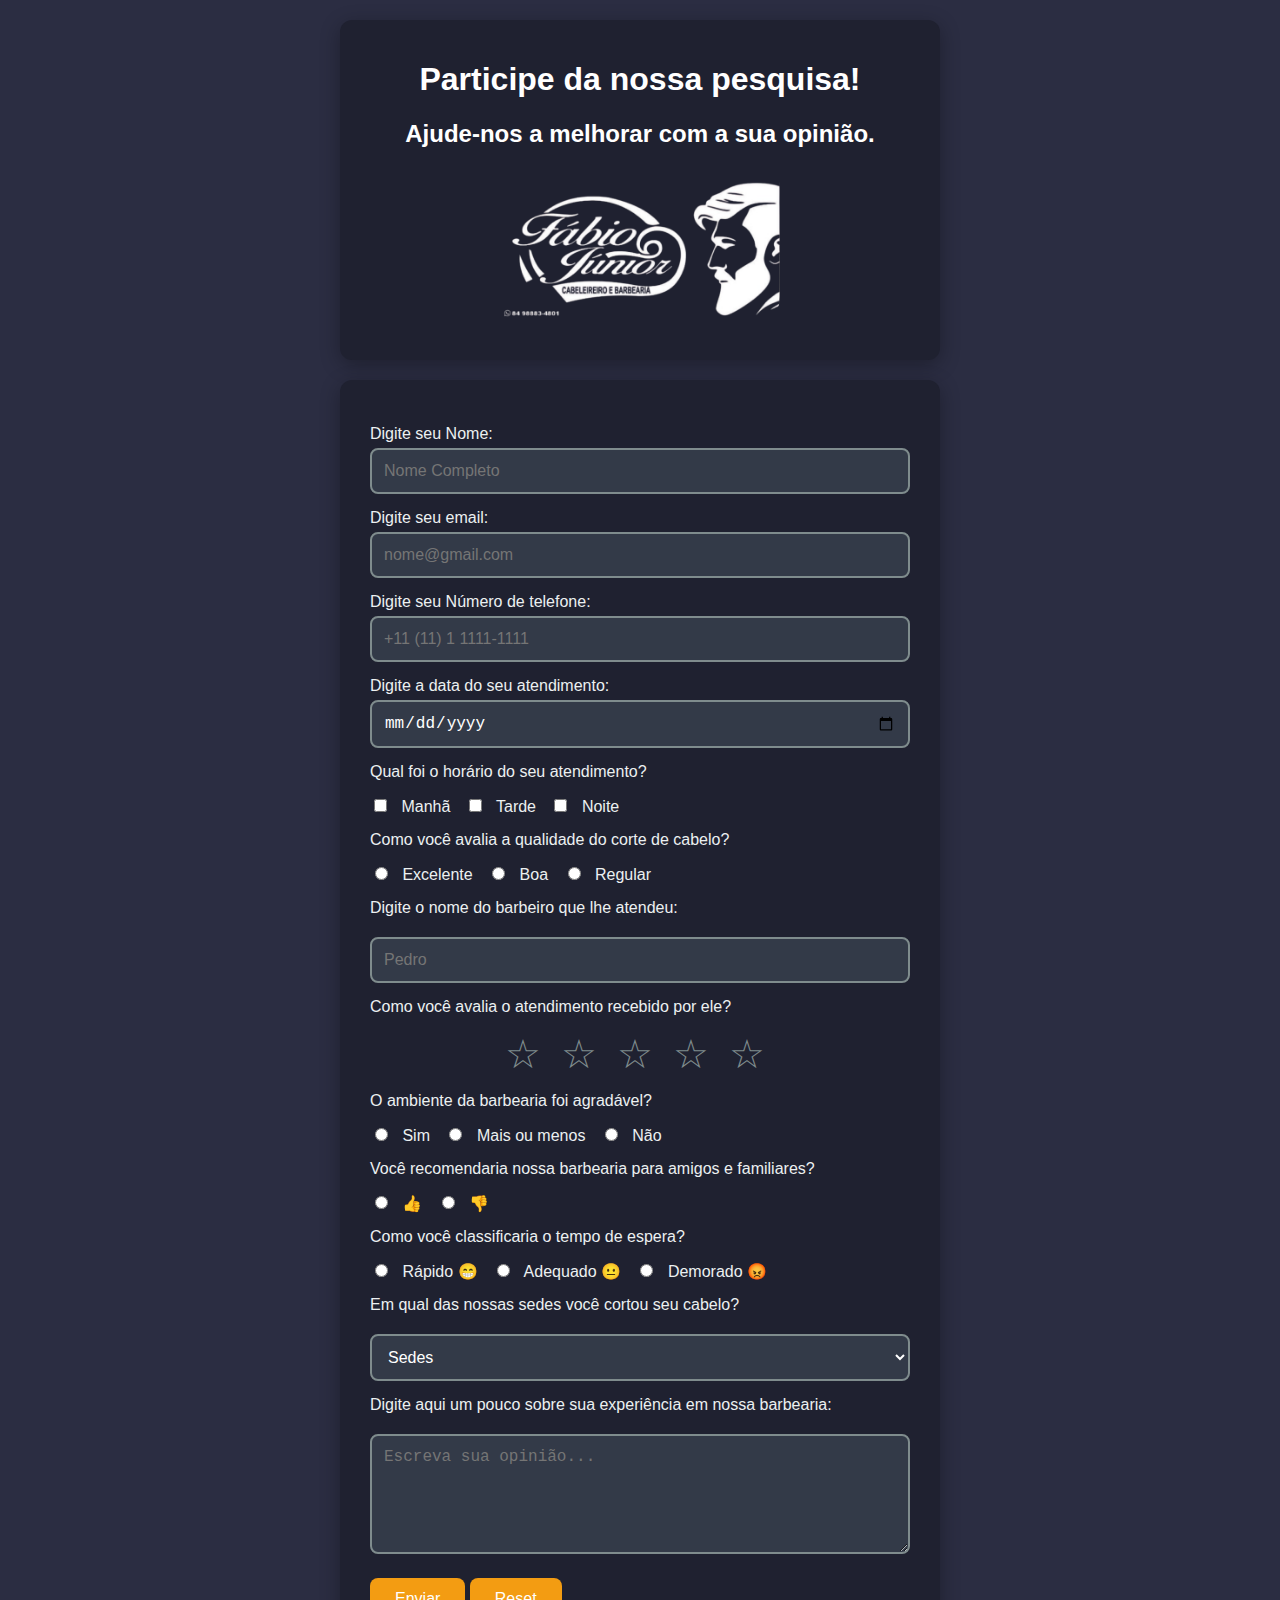
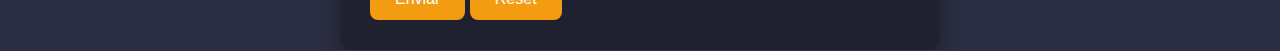
<file: index.html>
<!DOCTYPE html>
<html lang="pt-BR">
<head>
    <meta charset="UTF-8">
    <meta name="viewport" content="width=device-width, initial-scale=1.0">
    <title>Formulário Teste</title>
    <link rel="stylesheet" href="css/estilo.css">
</head>
<body>

    <container class="top">
        <h1>Participe da nossa pesquisa!</h1>
        <h2>Ajude-nos a melhorar com a sua opinião.</h2>
        <img src="imgs/img.topo.png" alt="">

    </container>

    
    <form action="" method="post">

        <p>Digite seu Nome: <input type="text" placeholder="Nome Completo"></p>

        <p>Digite seu email: <input type="text" placeholder="nome@gmail.com"></p>

        <p>Digite seu Número de telefone: <input type="text" placeholder="+11 (11) 1 1111-1111"></p>

        <p>Digite a data do seu atendimento: 
            <input type="date" name="mes">
        </p>

        <p>Qual foi o horário do seu atendimento?</p>
        <div class="radio-group">
            <label><input type="checkbox" name="horario" value="manha" /> Manhã</label>
            <label><input type="checkbox" name="horario" value="tarde" /> Tarde</label>
            <label><input type="checkbox" name="horario" value="noite" /> Noite</label>
        </div>

        <p>Como você avalia a qualidade do corte de cabelo?</p>
        <div class="radio-group">
            <label><input type="radio" name="corte" value="excelente" /> Excelente</label>
            <label><input type="radio" name="corte" value="boa" /> Boa</label>
            <label><input type="radio" name="corte" value="regular" /> Regular</label>
        </div>

        <p>Digite o nome do barbeiro que lhe atendeu:</p>
        <input type="text" placeholder="Pedro">

        <p>Como você avalia o atendimento recebido por ele?</p>
        <div class="rating">
            <input type="radio" id="rating1" name="rating" value="1">
            <label for="rating1">☆</label>

            <input type="radio" id="rating2" name="rating" value="2">
            <label for="rating2">☆</label>

            <input type="radio" id="rating3" name="rating" value="3">
            <label for="rating3">☆</label>

            <input type="radio" id="rating4" name="rating" value="4">
            <label for="rating4">☆</label>

            <input type="radio" id="rating5" name="rating" value="5">
            <label for="rating5">☆</label>
        </div>

        <p>O ambiente da barbearia foi agradável?</p>
        <div class="radio-group">
            <label><input type="radio" name="ambiente" value="sim" /> Sim</label>
            <label><input type="radio" name="ambiente" value="mais-ou-menos" /> Mais ou menos</label>
            <label><input type="radio" name="ambiente" value="nao" /> Não</label>
        </div>

        <p>Você recomendaria nossa barbearia para amigos e familiares?</p>
        <div class="radio-group">
            <label><input type="radio" name="recomendaria" value="sim" /> 👍</label>
            <label><input type="radio" name="recomendaria" value="nao" /> 👎</label>
        </div>

        <p>Como você classificaria o tempo de espera?</p>
        <div class="radio-group">
            <label><input type="radio" name="tempo" value="rapido" /> Rápido 😁</label>
            <label><input type="radio" name="tempo" value="adequado" /> Adequado 😐</label>
            <label><input type="radio" name="tempo" value="demorado" /> Demorado 😡</label>
        </div>

        <p>Em qual das nossas sedes você cortou seu cabelo?</p>
        <select name="sede">
            <option value="Sedes">Sedes</option>
            <option value="Picuí - PB">Picuí - PB</option>
            <option value="Cuité - PB">Cuité - PB</option>
            <option value="Jaçanã - RN">Jaçanã - RN</option>
            <option value="Damião - PB">Damião - PB</option>
            <option value="Nova Floresta - PB">Nova Floresta - PB</option>
            <option value="Nova Palmeira - PB">Nova Palmeira - PB</option>  
        </select>

        <p>Digite aqui um pouco sobre sua experiência em nossa barbearia:</p>
        <textarea placeholder="Escreva sua opinião..."></textarea>

        <a class="button" href="pages/corfimacao.html">Enviar</a>
        <input type="reset">
    </form>
</body>
</html>
</file>
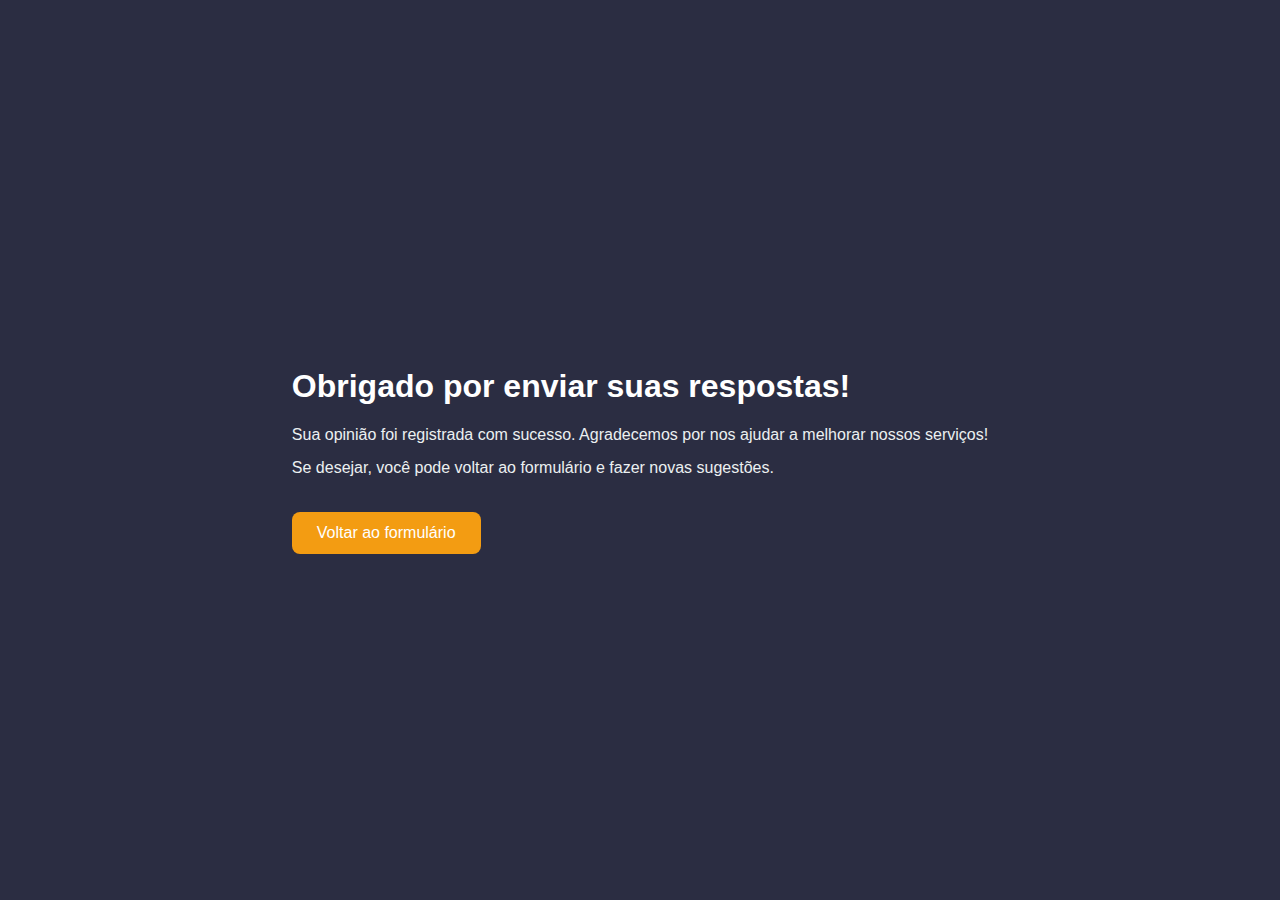
<file: pages/corfimacao.html>
<!DOCTYPE html>
<html lang="pt-BR">
<head>
    <meta charset="UTF-8">
    <meta name="viewport" content="width=device-width, initial-scale=1.0">
    <title>Confirmação de Envio</title>
    <link rel="stylesheet" href="../css/estilo.css">
</head>
<body>
    <div class="confirmation-message">
        <h1>Obrigado por enviar suas respostas!</h1>
        <p>Sua opinião foi registrada com sucesso. Agradecemos por nos ajudar a melhorar nossos serviços!</p>
        <p>Se desejar, você pode voltar ao formulário e fazer novas sugestões.</p>
        <a class="button" href="../index.html">Voltar ao formulário</a>
    </div>
</body>
</html>
</file>
<file: css/estilo.css>
body {
    font-family: 'Arial', sans-serif;
    background-color: #2b2d42; 
    color: #fff; 
    margin: 0;
    padding: 0;
    display: flex;
    flex-direction: column;
    align-items: center;
    justify-content: center;
    min-height: 100vh;
}

.top {
    width: 80%;
    max-width: 600px;
    background-color: #1f2130;
    border-radius: 12px; 
    box-shadow: 0 5px 20px rgba(0, 0, 0, 0.3); 
    box-sizing: border-box;
    transition: transform 0.3s ease-in-out;
    margin-bottom: 20px;
    padding: 20px;
    text-align: center; 
    margin-top: 20px;
}

.top:hover {
    transform: translateY(-10px);
}

.top img {
    max-width: 50%;
    height: auto; 
    border-radius: 0px 20px 40px 0px;
}

form {
    width: 80%;
    max-width: 600px;
    background-color: #1f2130;
    padding: 30px;
    border-radius: 12px; 
    box-shadow: 0 5px 20px rgba(0, 0, 0, 0.3); 
    box-sizing: border-box;
    transition: transform 0.3s ease-in-out;
}

form:hover {
    transform: scale(1.02); 
}

form h1 {
    font-size: 2.5em;
    color: #f39c12; 
    text-align: center;
    margin-bottom: 20px;
}


form h2 {
    font-size: 1.4em;
    color: #ecf0f1; 
    margin-bottom: 20px;
    text-align: center;
}


p {
    font-size: 1em;
    margin: 15px 0;
    color: #ecf0f1; 
}


input[type="text"],
input[type="date"],
select,
textarea {
    width: 100%;
    padding: 12px;
    margin-top: 5px;
    font-size: 16px;
    border: 2px solid #7f8c8d; 
    border-radius: 8px;
    background-color: #333A48; 
    color: #fff;
    transition: all 0.3s ease-in-out;
    box-sizing: border-box;
}


input[type="text"]:focus,
input[type="date"]:focus,
select:focus,
textarea:focus {
    outline: none;
    border-color: #f39c12;
    box-shadow: 0 0 8px rgba(243, 156, 18, 0.5); 
}


input[type="radio"],
input[type="checkbox"] {
    margin-right: 10px;
    cursor: pointer;
}


label {
    font-size: 16px;
    margin-right: 10px;
    color: #ecf0f1;
    cursor: pointer;
}


div.rating {
    display: flex;
    justify-content: center;
    gap: 10px;
}

div.rating input[type="radio"] {
    display: none; 
}

div.rating label {
    font-size: 2.5em; 
    color: #7f8c8d;
    cursor: pointer; 
    transition: color 0.3s ease, transform 0.3s ease; 
}

div.rating input[type="radio"]:checked ~ label {
    color: #f39c12; 
}

div.rating input[type="radio"]:hover ~ label,
div.rating label:hover {
    color: #f39c12;
    transform: scale(1.2);
}

div.rating input[type="radio"]:checked + label {
    color: #f39c12;
}

select {
    width: 100%;
    padding: 12px;
    margin-top: 5px;
    font-size: 16px;
    border: 2px solid #7f8c8d;
    border-radius: 8px;
    background-color: #333A48;
    color: #fff;
}

input[type="reset"],
a.button {
    background-color: #f39c12;
    color: #fff;
    padding: 12px 25px;
    border-radius: 8px;
    text-decoration: none;
    text-align: center;
    display: inline-block;
    cursor: pointer;
    margin-top: 20px;
    font-size: 16px;
    border: none;
    transition: background-color 0.3s ease;
}

input[type="reset"]:hover,
a.button:hover {
    background-color: #e67e22; 
}

textarea {
    height: 120px;
}

@media (max-width: 768px) {
    form {
        width: 90%;
    }

    form h1 {
        font-size: 2em;
    }

    form h2 {
        font-size: 1.2em;
    }
}

@media (max-width: 480px) {
    form {
        width: 95%;
    }

    form h1 {
        font-size: 1.8em;
    }

    form h2 {
        font-size: 1em;
    }

    
}
</file>
